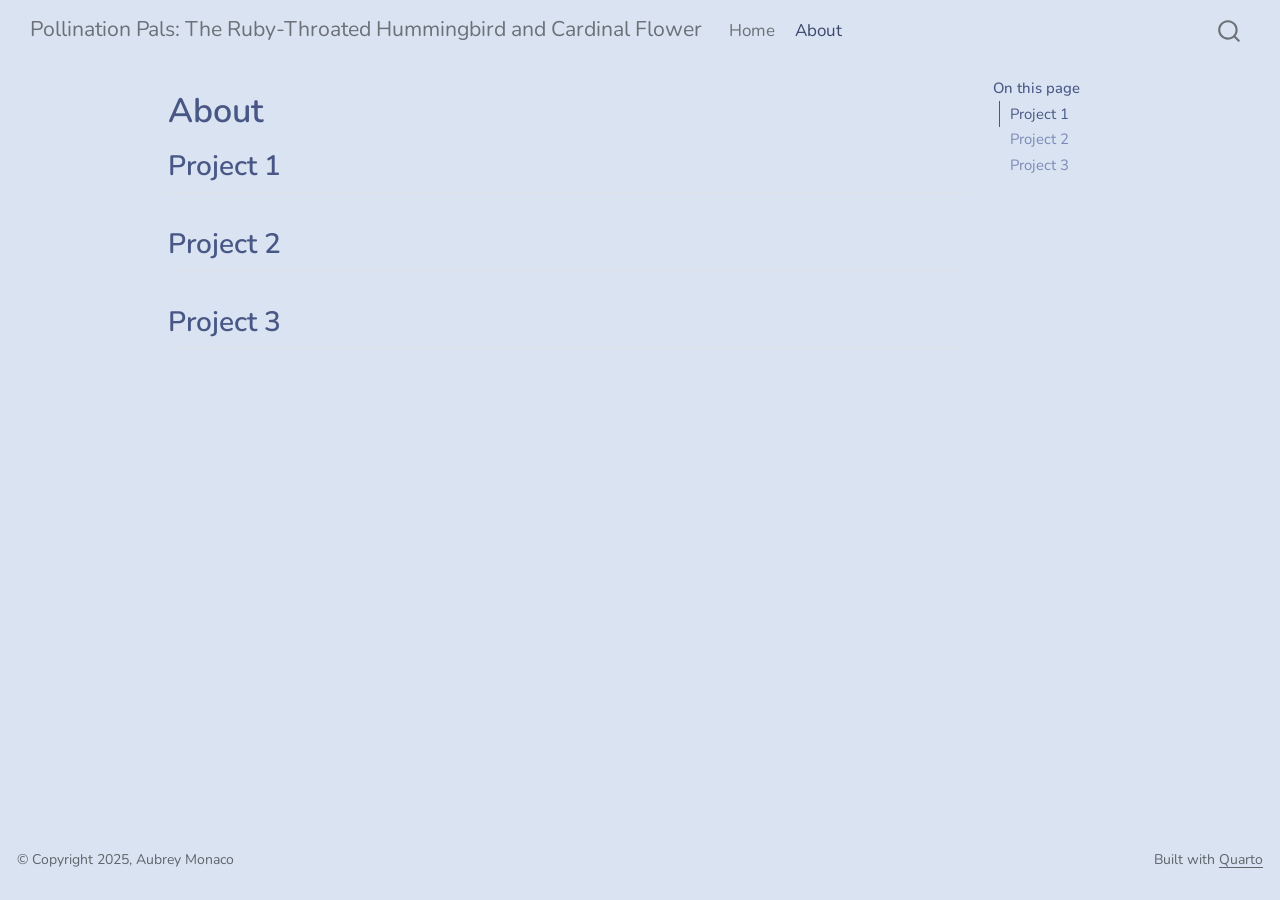
<file: docs/about.html>
<!DOCTYPE html>
<html xmlns="http://www.w3.org/1999/xhtml" lang="en" xml:lang="en"><head>

<meta charset="utf-8">
<meta name="generator" content="quarto-1.7.32">

<meta name="viewport" content="width=device-width, initial-scale=1.0, user-scalable=yes">


<title>About – Pollination Pals: The Ruby-Throated Hummingbird and Cardinal Flower</title>
<style>
code{white-space: pre-wrap;}
span.smallcaps{font-variant: small-caps;}
div.columns{display: flex; gap: min(4vw, 1.5em);}
div.column{flex: auto; overflow-x: auto;}
div.hanging-indent{margin-left: 1.5em; text-indent: -1.5em;}
ul.task-list{list-style: none;}
ul.task-list li input[type="checkbox"] {
  width: 0.8em;
  margin: 0 0.8em 0.2em -1em; /* quarto-specific, see https://github.com/quarto-dev/quarto-cli/issues/4556 */ 
  vertical-align: middle;
}
</style>


<script src="site_libs/quarto-nav/quarto-nav.js"></script>
<script src="site_libs/quarto-nav/headroom.min.js"></script>
<script src="site_libs/clipboard/clipboard.min.js"></script>
<script src="site_libs/quarto-search/autocomplete.umd.js"></script>
<script src="site_libs/quarto-search/fuse.min.js"></script>
<script src="site_libs/quarto-search/quarto-search.js"></script>
<meta name="quarto:offset" content="./">
<script src="site_libs/quarto-html/quarto.js" type="module"></script>
<script src="site_libs/quarto-html/tabsets/tabsets.js" type="module"></script>
<script src="site_libs/quarto-html/popper.min.js"></script>
<script src="site_libs/quarto-html/tippy.umd.min.js"></script>
<script src="site_libs/quarto-html/anchor.min.js"></script>
<link href="site_libs/quarto-html/tippy.css" rel="stylesheet">
<link href="site_libs/quarto-html/quarto-syntax-highlighting-37eea08aefeeee20ff55810ff984fec1.css" rel="stylesheet" id="quarto-text-highlighting-styles">
<script src="site_libs/bootstrap/bootstrap.min.js"></script>
<link href="site_libs/bootstrap/bootstrap-icons.css" rel="stylesheet">
<link href="site_libs/bootstrap/bootstrap-11587c5d6302432a50f236a5b7bcaba8.min.css" rel="stylesheet" append-hash="true" id="quarto-bootstrap" data-mode="light">
<script id="quarto-search-options" type="application/json">{
  "location": "navbar",
  "copy-button": false,
  "collapse-after": 3,
  "panel-placement": "end",
  "type": "overlay",
  "limit": 50,
  "keyboard-shortcut": [
    "f",
    "/",
    "s"
  ],
  "show-item-context": false,
  "language": {
    "search-no-results-text": "No results",
    "search-matching-documents-text": "matching documents",
    "search-copy-link-title": "Copy link to search",
    "search-hide-matches-text": "Hide additional matches",
    "search-more-match-text": "more match in this document",
    "search-more-matches-text": "more matches in this document",
    "search-clear-button-title": "Clear",
    "search-text-placeholder": "",
    "search-detached-cancel-button-title": "Cancel",
    "search-submit-button-title": "Submit",
    "search-label": "Search"
  }
}</script>


</head>

<body class="nav-fixed quarto-light">

<div id="quarto-search-results"></div>
  <header id="quarto-header" class="headroom fixed-top">
    <nav class="navbar navbar-expand-lg " data-bs-theme="dark">
      <div class="navbar-container container-fluid">
      <div class="navbar-brand-container mx-auto">
    <a class="navbar-brand" href="./index.html">
    <span class="navbar-title">Pollination Pals: The Ruby-Throated Hummingbird and Cardinal Flower</span>
    </a>
  </div>
            <div id="quarto-search" class="" title="Search"></div>
          <button class="navbar-toggler" type="button" data-bs-toggle="collapse" data-bs-target="#navbarCollapse" aria-controls="navbarCollapse" role="menu" aria-expanded="false" aria-label="Toggle navigation" onclick="if (window.quartoToggleHeadroom) { window.quartoToggleHeadroom(); }">
  <span class="navbar-toggler-icon"></span>
</button>
          <div class="collapse navbar-collapse" id="navbarCollapse">
            <ul class="navbar-nav navbar-nav-scroll me-auto">
  <li class="nav-item">
    <a class="nav-link" href="./index.html"> 
<span class="menu-text">Home</span></a>
  </li>  
  <li class="nav-item">
    <a class="nav-link active" href="./about.html" aria-current="page"> 
<span class="menu-text">About</span></a>
  </li>  
</ul>
          </div> <!-- /navcollapse -->
            <div class="quarto-navbar-tools">
</div>
      </div> <!-- /container-fluid -->
    </nav>
</header>
<!-- content -->
<div id="quarto-content" class="quarto-container page-columns page-rows-contents page-layout-article page-navbar">
<!-- sidebar -->
<!-- margin-sidebar -->
    <div id="quarto-margin-sidebar" class="sidebar margin-sidebar">
        <nav id="TOC" role="doc-toc" class="toc-active">
    <h2 id="toc-title">On this page</h2>
   
  <ul>
  <li><a href="#project-1" id="toc-project-1" class="nav-link active" data-scroll-target="#project-1">Project 1</a></li>
  <li><a href="#project-2" id="toc-project-2" class="nav-link" data-scroll-target="#project-2">Project 2</a></li>
  <li><a href="#project-3" id="toc-project-3" class="nav-link" data-scroll-target="#project-3">Project 3</a></li>
  </ul>
</nav>
    </div>
<!-- main -->
<main class="content" id="quarto-document-content">

<header id="title-block-header" class="quarto-title-block default">
<div class="quarto-title">
<h1 class="title">About</h1>
</div>



<div class="quarto-title-meta">

    
  
    
  </div>
  


</header>


<section id="project-1" class="level2">
<h2 class="anchored" data-anchor-id="project-1">Project 1</h2>
</section>
<section id="project-2" class="level2">
<h2 class="anchored" data-anchor-id="project-2">Project 2</h2>
</section>
<section id="project-3" class="level2">
<h2 class="anchored" data-anchor-id="project-3">Project 3</h2>


</section>

</main> <!-- /main -->
<script id="quarto-html-after-body" type="application/javascript">
  window.document.addEventListener("DOMContentLoaded", function (event) {
    const icon = "";
    const anchorJS = new window.AnchorJS();
    anchorJS.options = {
      placement: 'right',
      icon: icon
    };
    anchorJS.add('.anchored');
    const isCodeAnnotation = (el) => {
      for (const clz of el.classList) {
        if (clz.startsWith('code-annotation-')) {                     
          return true;
        }
      }
      return false;
    }
    const onCopySuccess = function(e) {
      // button target
      const button = e.trigger;
      // don't keep focus
      button.blur();
      // flash "checked"
      button.classList.add('code-copy-button-checked');
      var currentTitle = button.getAttribute("title");
      button.setAttribute("title", "Copied!");
      let tooltip;
      if (window.bootstrap) {
        button.setAttribute("data-bs-toggle", "tooltip");
        button.setAttribute("data-bs-placement", "left");
        button.setAttribute("data-bs-title", "Copied!");
        tooltip = new bootstrap.Tooltip(button, 
          { trigger: "manual", 
            customClass: "code-copy-button-tooltip",
            offset: [0, -8]});
        tooltip.show();    
      }
      setTimeout(function() {
        if (tooltip) {
          tooltip.hide();
          button.removeAttribute("data-bs-title");
          button.removeAttribute("data-bs-toggle");
          button.removeAttribute("data-bs-placement");
        }
        button.setAttribute("title", currentTitle);
        button.classList.remove('code-copy-button-checked');
      }, 1000);
      // clear code selection
      e.clearSelection();
    }
    const getTextToCopy = function(trigger) {
        const codeEl = trigger.previousElementSibling.cloneNode(true);
        for (const childEl of codeEl.children) {
          if (isCodeAnnotation(childEl)) {
            childEl.remove();
          }
        }
        return codeEl.innerText;
    }
    const clipboard = new window.ClipboardJS('.code-copy-button:not([data-in-quarto-modal])', {
      text: getTextToCopy
    });
    clipboard.on('success', onCopySuccess);
    if (window.document.getElementById('quarto-embedded-source-code-modal')) {
      const clipboardModal = new window.ClipboardJS('.code-copy-button[data-in-quarto-modal]', {
        text: getTextToCopy,
        container: window.document.getElementById('quarto-embedded-source-code-modal')
      });
      clipboardModal.on('success', onCopySuccess);
    }
      var localhostRegex = new RegExp(/^(?:http|https):\/\/localhost\:?[0-9]*\//);
      var mailtoRegex = new RegExp(/^mailto:/);
        var filterRegex = new RegExp('/' + window.location.host + '/');
      var isInternal = (href) => {
          return filterRegex.test(href) || localhostRegex.test(href) || mailtoRegex.test(href);
      }
      // Inspect non-navigation links and adorn them if external
     var links = window.document.querySelectorAll('a[href]:not(.nav-link):not(.navbar-brand):not(.toc-action):not(.sidebar-link):not(.sidebar-item-toggle):not(.pagination-link):not(.no-external):not([aria-hidden]):not(.dropdown-item):not(.quarto-navigation-tool):not(.about-link)');
      for (var i=0; i<links.length; i++) {
        const link = links[i];
        if (!isInternal(link.href)) {
          // undo the damage that might have been done by quarto-nav.js in the case of
          // links that we want to consider external
          if (link.dataset.originalHref !== undefined) {
            link.href = link.dataset.originalHref;
          }
        }
      }
    function tippyHover(el, contentFn, onTriggerFn, onUntriggerFn) {
      const config = {
        allowHTML: true,
        maxWidth: 500,
        delay: 100,
        arrow: false,
        appendTo: function(el) {
            return el.parentElement;
        },
        interactive: true,
        interactiveBorder: 10,
        theme: 'quarto',
        placement: 'bottom-start',
      };
      if (contentFn) {
        config.content = contentFn;
      }
      if (onTriggerFn) {
        config.onTrigger = onTriggerFn;
      }
      if (onUntriggerFn) {
        config.onUntrigger = onUntriggerFn;
      }
      window.tippy(el, config); 
    }
    const noterefs = window.document.querySelectorAll('a[role="doc-noteref"]');
    for (var i=0; i<noterefs.length; i++) {
      const ref = noterefs[i];
      tippyHover(ref, function() {
        // use id or data attribute instead here
        let href = ref.getAttribute('data-footnote-href') || ref.getAttribute('href');
        try { href = new URL(href).hash; } catch {}
        const id = href.replace(/^#\/?/, "");
        const note = window.document.getElementById(id);
        if (note) {
          return note.innerHTML;
        } else {
          return "";
        }
      });
    }
    const xrefs = window.document.querySelectorAll('a.quarto-xref');
    const processXRef = (id, note) => {
      // Strip column container classes
      const stripColumnClz = (el) => {
        el.classList.remove("page-full", "page-columns");
        if (el.children) {
          for (const child of el.children) {
            stripColumnClz(child);
          }
        }
      }
      stripColumnClz(note)
      if (id === null || id.startsWith('sec-')) {
        // Special case sections, only their first couple elements
        const container = document.createElement("div");
        if (note.children && note.children.length > 2) {
          container.appendChild(note.children[0].cloneNode(true));
          for (let i = 1; i < note.children.length; i++) {
            const child = note.children[i];
            if (child.tagName === "P" && child.innerText === "") {
              continue;
            } else {
              container.appendChild(child.cloneNode(true));
              break;
            }
          }
          if (window.Quarto?.typesetMath) {
            window.Quarto.typesetMath(container);
          }
          return container.innerHTML
        } else {
          if (window.Quarto?.typesetMath) {
            window.Quarto.typesetMath(note);
          }
          return note.innerHTML;
        }
      } else {
        // Remove any anchor links if they are present
        const anchorLink = note.querySelector('a.anchorjs-link');
        if (anchorLink) {
          anchorLink.remove();
        }
        if (window.Quarto?.typesetMath) {
          window.Quarto.typesetMath(note);
        }
        if (note.classList.contains("callout")) {
          return note.outerHTML;
        } else {
          return note.innerHTML;
        }
      }
    }
    for (var i=0; i<xrefs.length; i++) {
      const xref = xrefs[i];
      tippyHover(xref, undefined, function(instance) {
        instance.disable();
        let url = xref.getAttribute('href');
        let hash = undefined; 
        if (url.startsWith('#')) {
          hash = url;
        } else {
          try { hash = new URL(url).hash; } catch {}
        }
        if (hash) {
          const id = hash.replace(/^#\/?/, "");
          const note = window.document.getElementById(id);
          if (note !== null) {
            try {
              const html = processXRef(id, note.cloneNode(true));
              instance.setContent(html);
            } finally {
              instance.enable();
              instance.show();
            }
          } else {
            // See if we can fetch this
            fetch(url.split('#')[0])
            .then(res => res.text())
            .then(html => {
              const parser = new DOMParser();
              const htmlDoc = parser.parseFromString(html, "text/html");
              const note = htmlDoc.getElementById(id);
              if (note !== null) {
                const html = processXRef(id, note);
                instance.setContent(html);
              } 
            }).finally(() => {
              instance.enable();
              instance.show();
            });
          }
        } else {
          // See if we can fetch a full url (with no hash to target)
          // This is a special case and we should probably do some content thinning / targeting
          fetch(url)
          .then(res => res.text())
          .then(html => {
            const parser = new DOMParser();
            const htmlDoc = parser.parseFromString(html, "text/html");
            const note = htmlDoc.querySelector('main.content');
            if (note !== null) {
              // This should only happen for chapter cross references
              // (since there is no id in the URL)
              // remove the first header
              if (note.children.length > 0 && note.children[0].tagName === "HEADER") {
                note.children[0].remove();
              }
              const html = processXRef(null, note);
              instance.setContent(html);
            } 
          }).finally(() => {
            instance.enable();
            instance.show();
          });
        }
      }, function(instance) {
      });
    }
        let selectedAnnoteEl;
        const selectorForAnnotation = ( cell, annotation) => {
          let cellAttr = 'data-code-cell="' + cell + '"';
          let lineAttr = 'data-code-annotation="' +  annotation + '"';
          const selector = 'span[' + cellAttr + '][' + lineAttr + ']';
          return selector;
        }
        const selectCodeLines = (annoteEl) => {
          const doc = window.document;
          const targetCell = annoteEl.getAttribute("data-target-cell");
          const targetAnnotation = annoteEl.getAttribute("data-target-annotation");
          const annoteSpan = window.document.querySelector(selectorForAnnotation(targetCell, targetAnnotation));
          const lines = annoteSpan.getAttribute("data-code-lines").split(",");
          const lineIds = lines.map((line) => {
            return targetCell + "-" + line;
          })
          let top = null;
          let height = null;
          let parent = null;
          if (lineIds.length > 0) {
              //compute the position of the single el (top and bottom and make a div)
              const el = window.document.getElementById(lineIds[0]);
              top = el.offsetTop;
              height = el.offsetHeight;
              parent = el.parentElement.parentElement;
            if (lineIds.length > 1) {
              const lastEl = window.document.getElementById(lineIds[lineIds.length - 1]);
              const bottom = lastEl.offsetTop + lastEl.offsetHeight;
              height = bottom - top;
            }
            if (top !== null && height !== null && parent !== null) {
              // cook up a div (if necessary) and position it 
              let div = window.document.getElementById("code-annotation-line-highlight");
              if (div === null) {
                div = window.document.createElement("div");
                div.setAttribute("id", "code-annotation-line-highlight");
                div.style.position = 'absolute';
                parent.appendChild(div);
              }
              div.style.top = top - 2 + "px";
              div.style.height = height + 4 + "px";
              div.style.left = 0;
              let gutterDiv = window.document.getElementById("code-annotation-line-highlight-gutter");
              if (gutterDiv === null) {
                gutterDiv = window.document.createElement("div");
                gutterDiv.setAttribute("id", "code-annotation-line-highlight-gutter");
                gutterDiv.style.position = 'absolute';
                const codeCell = window.document.getElementById(targetCell);
                const gutter = codeCell.querySelector('.code-annotation-gutter');
                gutter.appendChild(gutterDiv);
              }
              gutterDiv.style.top = top - 2 + "px";
              gutterDiv.style.height = height + 4 + "px";
            }
            selectedAnnoteEl = annoteEl;
          }
        };
        const unselectCodeLines = () => {
          const elementsIds = ["code-annotation-line-highlight", "code-annotation-line-highlight-gutter"];
          elementsIds.forEach((elId) => {
            const div = window.document.getElementById(elId);
            if (div) {
              div.remove();
            }
          });
          selectedAnnoteEl = undefined;
        };
          // Handle positioning of the toggle
      window.addEventListener(
        "resize",
        throttle(() => {
          elRect = undefined;
          if (selectedAnnoteEl) {
            selectCodeLines(selectedAnnoteEl);
          }
        }, 10)
      );
      function throttle(fn, ms) {
      let throttle = false;
      let timer;
        return (...args) => {
          if(!throttle) { // first call gets through
              fn.apply(this, args);
              throttle = true;
          } else { // all the others get throttled
              if(timer) clearTimeout(timer); // cancel #2
              timer = setTimeout(() => {
                fn.apply(this, args);
                timer = throttle = false;
              }, ms);
          }
        };
      }
        // Attach click handler to the DT
        const annoteDls = window.document.querySelectorAll('dt[data-target-cell]');
        for (const annoteDlNode of annoteDls) {
          annoteDlNode.addEventListener('click', (event) => {
            const clickedEl = event.target;
            if (clickedEl !== selectedAnnoteEl) {
              unselectCodeLines();
              const activeEl = window.document.querySelector('dt[data-target-cell].code-annotation-active');
              if (activeEl) {
                activeEl.classList.remove('code-annotation-active');
              }
              selectCodeLines(clickedEl);
              clickedEl.classList.add('code-annotation-active');
            } else {
              // Unselect the line
              unselectCodeLines();
              clickedEl.classList.remove('code-annotation-active');
            }
          });
        }
    const findCites = (el) => {
      const parentEl = el.parentElement;
      if (parentEl) {
        const cites = parentEl.dataset.cites;
        if (cites) {
          return {
            el,
            cites: cites.split(' ')
          };
        } else {
          return findCites(el.parentElement)
        }
      } else {
        return undefined;
      }
    };
    var bibliorefs = window.document.querySelectorAll('a[role="doc-biblioref"]');
    for (var i=0; i<bibliorefs.length; i++) {
      const ref = bibliorefs[i];
      const citeInfo = findCites(ref);
      if (citeInfo) {
        tippyHover(citeInfo.el, function() {
          var popup = window.document.createElement('div');
          citeInfo.cites.forEach(function(cite) {
            var citeDiv = window.document.createElement('div');
            citeDiv.classList.add('hanging-indent');
            citeDiv.classList.add('csl-entry');
            var biblioDiv = window.document.getElementById('ref-' + cite);
            if (biblioDiv) {
              citeDiv.innerHTML = biblioDiv.innerHTML;
            }
            popup.appendChild(citeDiv);
          });
          return popup.innerHTML;
        });
      }
    }
  });
  </script>
</div> <!-- /content -->
<footer class="footer">
  <div class="nav-footer">
    <div class="nav-footer-left">
<p>© Copyright 2025, Aubrey Monaco</p>
</div>   
    <div class="nav-footer-center">
      &nbsp;
    </div>
    <div class="nav-footer-right">
<p>Built with <a href="https://quarto.org/">Quarto</a></p>
</div>
  </div>
</footer>




</body></html>
</file>
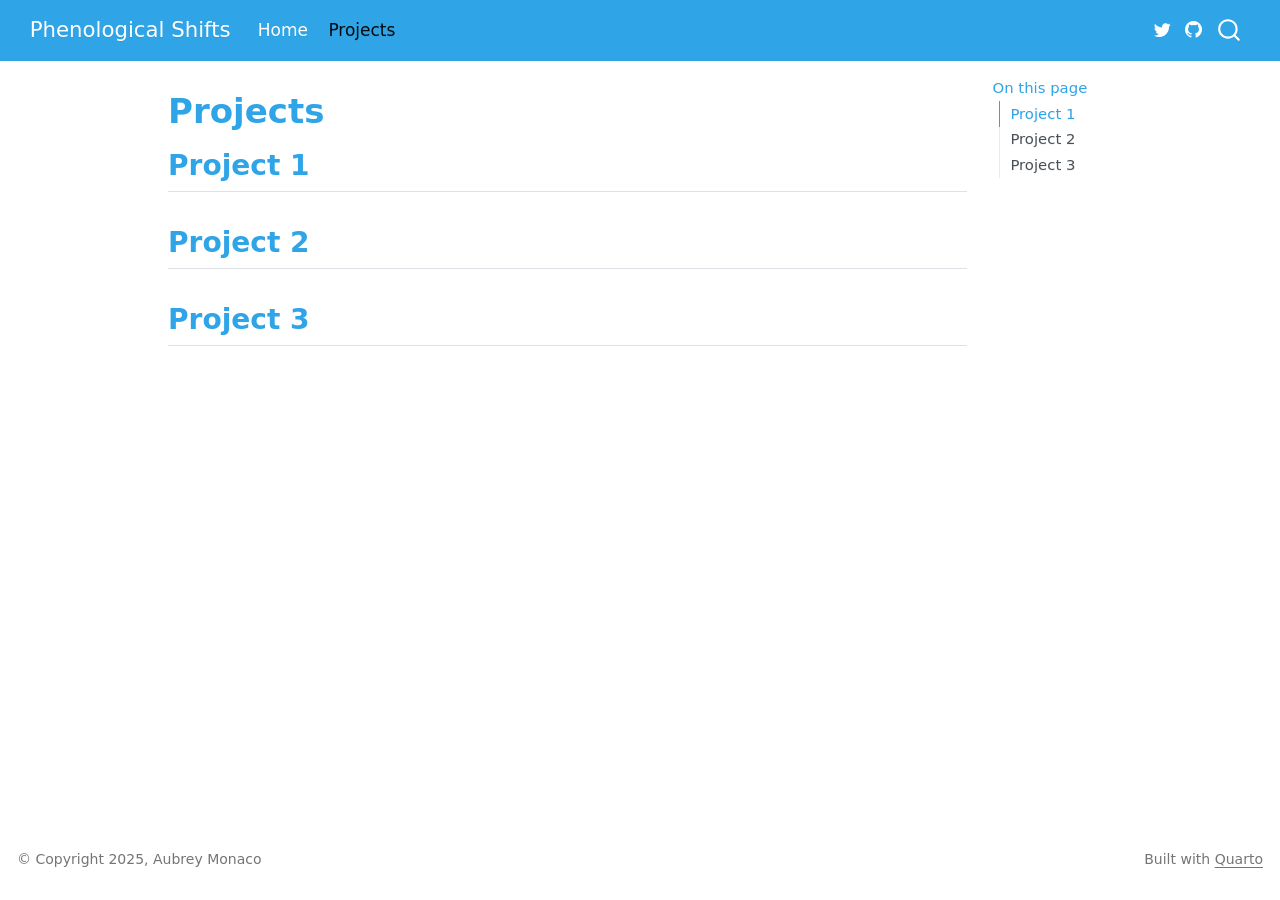
<file: docs/projects.html>
<!DOCTYPE html>
<html xmlns="http://www.w3.org/1999/xhtml" lang="en" xml:lang="en"><head>

<meta charset="utf-8">
<meta name="generator" content="quarto-1.7.32">

<meta name="viewport" content="width=device-width, initial-scale=1.0, user-scalable=yes">


<title>Projects – Phenological Shifts</title>
<style>
code{white-space: pre-wrap;}
span.smallcaps{font-variant: small-caps;}
div.columns{display: flex; gap: min(4vw, 1.5em);}
div.column{flex: auto; overflow-x: auto;}
div.hanging-indent{margin-left: 1.5em; text-indent: -1.5em;}
ul.task-list{list-style: none;}
ul.task-list li input[type="checkbox"] {
  width: 0.8em;
  margin: 0 0.8em 0.2em -1em; /* quarto-specific, see https://github.com/quarto-dev/quarto-cli/issues/4556 */ 
  vertical-align: middle;
}
</style>


<script src="site_libs/quarto-nav/quarto-nav.js"></script>
<script src="site_libs/quarto-nav/headroom.min.js"></script>
<script src="site_libs/clipboard/clipboard.min.js"></script>
<script src="site_libs/quarto-search/autocomplete.umd.js"></script>
<script src="site_libs/quarto-search/fuse.min.js"></script>
<script src="site_libs/quarto-search/quarto-search.js"></script>
<meta name="quarto:offset" content="./">
<script src="site_libs/quarto-html/quarto.js" type="module"></script>
<script src="site_libs/quarto-html/tabsets/tabsets.js" type="module"></script>
<script src="site_libs/quarto-html/popper.min.js"></script>
<script src="site_libs/quarto-html/tippy.umd.min.js"></script>
<script src="site_libs/quarto-html/anchor.min.js"></script>
<link href="site_libs/quarto-html/tippy.css" rel="stylesheet">
<link href="site_libs/quarto-html/quarto-syntax-highlighting-37eea08aefeeee20ff55810ff984fec1.css" rel="stylesheet" id="quarto-text-highlighting-styles">
<script src="site_libs/bootstrap/bootstrap.min.js"></script>
<link href="site_libs/bootstrap/bootstrap-icons.css" rel="stylesheet">
<link href="site_libs/bootstrap/bootstrap-72b10730c1ee6527289f76fc36b831bd.min.css" rel="stylesheet" append-hash="true" id="quarto-bootstrap" data-mode="light">
<script id="quarto-search-options" type="application/json">{
  "location": "navbar",
  "copy-button": false,
  "collapse-after": 3,
  "panel-placement": "end",
  "type": "overlay",
  "limit": 50,
  "keyboard-shortcut": [
    "f",
    "/",
    "s"
  ],
  "show-item-context": false,
  "language": {
    "search-no-results-text": "No results",
    "search-matching-documents-text": "matching documents",
    "search-copy-link-title": "Copy link to search",
    "search-hide-matches-text": "Hide additional matches",
    "search-more-match-text": "more match in this document",
    "search-more-matches-text": "more matches in this document",
    "search-clear-button-title": "Clear",
    "search-text-placeholder": "",
    "search-detached-cancel-button-title": "Cancel",
    "search-submit-button-title": "Submit",
    "search-label": "Search"
  }
}</script>


</head>

<body class="nav-fixed quarto-light">

<div id="quarto-search-results"></div>
  <header id="quarto-header" class="headroom fixed-top">
    <nav class="navbar navbar-expand-lg " data-bs-theme="dark">
      <div class="navbar-container container-fluid">
      <div class="navbar-brand-container mx-auto">
    <a class="navbar-brand" href="./index.html">
    <span class="navbar-title">Phenological Shifts</span>
    </a>
  </div>
            <div id="quarto-search" class="" title="Search"></div>
          <button class="navbar-toggler" type="button" data-bs-toggle="collapse" data-bs-target="#navbarCollapse" aria-controls="navbarCollapse" role="menu" aria-expanded="false" aria-label="Toggle navigation" onclick="if (window.quartoToggleHeadroom) { window.quartoToggleHeadroom(); }">
  <span class="navbar-toggler-icon"></span>
</button>
          <div class="collapse navbar-collapse" id="navbarCollapse">
            <ul class="navbar-nav navbar-nav-scroll me-auto">
  <li class="nav-item">
    <a class="nav-link" href="./index.html"> 
<span class="menu-text">Home</span></a>
  </li>  
  <li class="nav-item">
    <a class="nav-link active" href="./projects.html" aria-current="page"> 
<span class="menu-text">Projects</span></a>
  </li>  
</ul>
          </div> <!-- /navcollapse -->
            <div class="quarto-navbar-tools">
    <a href="https://twitter.com/" title="" class="quarto-navigation-tool px-1" aria-label=""><i class="bi bi-twitter"></i></a>
    <a href="https://github.com/YOURUSERNAME/YOURREPO" title="" class="quarto-navigation-tool px-1" aria-label=""><i class="bi bi-github"></i></a>
</div>
      </div> <!-- /container-fluid -->
    </nav>
</header>
<!-- content -->
<div id="quarto-content" class="quarto-container page-columns page-rows-contents page-layout-article page-navbar">
<!-- sidebar -->
<!-- margin-sidebar -->
    <div id="quarto-margin-sidebar" class="sidebar margin-sidebar">
        <nav id="TOC" role="doc-toc" class="toc-active">
    <h2 id="toc-title">On this page</h2>
   
  <ul>
  <li><a href="#project-1" id="toc-project-1" class="nav-link active" data-scroll-target="#project-1">Project 1</a></li>
  <li><a href="#project-2" id="toc-project-2" class="nav-link" data-scroll-target="#project-2">Project 2</a></li>
  <li><a href="#project-3" id="toc-project-3" class="nav-link" data-scroll-target="#project-3">Project 3</a></li>
  </ul>
</nav>
    </div>
<!-- main -->
<main class="content" id="quarto-document-content">

<header id="title-block-header" class="quarto-title-block default">
<div class="quarto-title">
<h1 class="title">Projects</h1>
</div>



<div class="quarto-title-meta">

    
  
    
  </div>
  


</header>


<section id="project-1" class="level2">
<h2 class="anchored" data-anchor-id="project-1">Project 1</h2>
</section>
<section id="project-2" class="level2">
<h2 class="anchored" data-anchor-id="project-2">Project 2</h2>
</section>
<section id="project-3" class="level2">
<h2 class="anchored" data-anchor-id="project-3">Project 3</h2>


</section>

</main> <!-- /main -->
<script id="quarto-html-after-body" type="application/javascript">
  window.document.addEventListener("DOMContentLoaded", function (event) {
    const icon = "";
    const anchorJS = new window.AnchorJS();
    anchorJS.options = {
      placement: 'right',
      icon: icon
    };
    anchorJS.add('.anchored');
    const isCodeAnnotation = (el) => {
      for (const clz of el.classList) {
        if (clz.startsWith('code-annotation-')) {                     
          return true;
        }
      }
      return false;
    }
    const onCopySuccess = function(e) {
      // button target
      const button = e.trigger;
      // don't keep focus
      button.blur();
      // flash "checked"
      button.classList.add('code-copy-button-checked');
      var currentTitle = button.getAttribute("title");
      button.setAttribute("title", "Copied!");
      let tooltip;
      if (window.bootstrap) {
        button.setAttribute("data-bs-toggle", "tooltip");
        button.setAttribute("data-bs-placement", "left");
        button.setAttribute("data-bs-title", "Copied!");
        tooltip = new bootstrap.Tooltip(button, 
          { trigger: "manual", 
            customClass: "code-copy-button-tooltip",
            offset: [0, -8]});
        tooltip.show();    
      }
      setTimeout(function() {
        if (tooltip) {
          tooltip.hide();
          button.removeAttribute("data-bs-title");
          button.removeAttribute("data-bs-toggle");
          button.removeAttribute("data-bs-placement");
        }
        button.setAttribute("title", currentTitle);
        button.classList.remove('code-copy-button-checked');
      }, 1000);
      // clear code selection
      e.clearSelection();
    }
    const getTextToCopy = function(trigger) {
        const codeEl = trigger.previousElementSibling.cloneNode(true);
        for (const childEl of codeEl.children) {
          if (isCodeAnnotation(childEl)) {
            childEl.remove();
          }
        }
        return codeEl.innerText;
    }
    const clipboard = new window.ClipboardJS('.code-copy-button:not([data-in-quarto-modal])', {
      text: getTextToCopy
    });
    clipboard.on('success', onCopySuccess);
    if (window.document.getElementById('quarto-embedded-source-code-modal')) {
      const clipboardModal = new window.ClipboardJS('.code-copy-button[data-in-quarto-modal]', {
        text: getTextToCopy,
        container: window.document.getElementById('quarto-embedded-source-code-modal')
      });
      clipboardModal.on('success', onCopySuccess);
    }
      var localhostRegex = new RegExp(/^(?:http|https):\/\/localhost\:?[0-9]*\//);
      var mailtoRegex = new RegExp(/^mailto:/);
        var filterRegex = new RegExp('/' + window.location.host + '/');
      var isInternal = (href) => {
          return filterRegex.test(href) || localhostRegex.test(href) || mailtoRegex.test(href);
      }
      // Inspect non-navigation links and adorn them if external
     var links = window.document.querySelectorAll('a[href]:not(.nav-link):not(.navbar-brand):not(.toc-action):not(.sidebar-link):not(.sidebar-item-toggle):not(.pagination-link):not(.no-external):not([aria-hidden]):not(.dropdown-item):not(.quarto-navigation-tool):not(.about-link)');
      for (var i=0; i<links.length; i++) {
        const link = links[i];
        if (!isInternal(link.href)) {
          // undo the damage that might have been done by quarto-nav.js in the case of
          // links that we want to consider external
          if (link.dataset.originalHref !== undefined) {
            link.href = link.dataset.originalHref;
          }
        }
      }
    function tippyHover(el, contentFn, onTriggerFn, onUntriggerFn) {
      const config = {
        allowHTML: true,
        maxWidth: 500,
        delay: 100,
        arrow: false,
        appendTo: function(el) {
            return el.parentElement;
        },
        interactive: true,
        interactiveBorder: 10,
        theme: 'quarto',
        placement: 'bottom-start',
      };
      if (contentFn) {
        config.content = contentFn;
      }
      if (onTriggerFn) {
        config.onTrigger = onTriggerFn;
      }
      if (onUntriggerFn) {
        config.onUntrigger = onUntriggerFn;
      }
      window.tippy(el, config); 
    }
    const noterefs = window.document.querySelectorAll('a[role="doc-noteref"]');
    for (var i=0; i<noterefs.length; i++) {
      const ref = noterefs[i];
      tippyHover(ref, function() {
        // use id or data attribute instead here
        let href = ref.getAttribute('data-footnote-href') || ref.getAttribute('href');
        try { href = new URL(href).hash; } catch {}
        const id = href.replace(/^#\/?/, "");
        const note = window.document.getElementById(id);
        if (note) {
          return note.innerHTML;
        } else {
          return "";
        }
      });
    }
    const xrefs = window.document.querySelectorAll('a.quarto-xref');
    const processXRef = (id, note) => {
      // Strip column container classes
      const stripColumnClz = (el) => {
        el.classList.remove("page-full", "page-columns");
        if (el.children) {
          for (const child of el.children) {
            stripColumnClz(child);
          }
        }
      }
      stripColumnClz(note)
      if (id === null || id.startsWith('sec-')) {
        // Special case sections, only their first couple elements
        const container = document.createElement("div");
        if (note.children && note.children.length > 2) {
          container.appendChild(note.children[0].cloneNode(true));
          for (let i = 1; i < note.children.length; i++) {
            const child = note.children[i];
            if (child.tagName === "P" && child.innerText === "") {
              continue;
            } else {
              container.appendChild(child.cloneNode(true));
              break;
            }
          }
          if (window.Quarto?.typesetMath) {
            window.Quarto.typesetMath(container);
          }
          return container.innerHTML
        } else {
          if (window.Quarto?.typesetMath) {
            window.Quarto.typesetMath(note);
          }
          return note.innerHTML;
        }
      } else {
        // Remove any anchor links if they are present
        const anchorLink = note.querySelector('a.anchorjs-link');
        if (anchorLink) {
          anchorLink.remove();
        }
        if (window.Quarto?.typesetMath) {
          window.Quarto.typesetMath(note);
        }
        if (note.classList.contains("callout")) {
          return note.outerHTML;
        } else {
          return note.innerHTML;
        }
      }
    }
    for (var i=0; i<xrefs.length; i++) {
      const xref = xrefs[i];
      tippyHover(xref, undefined, function(instance) {
        instance.disable();
        let url = xref.getAttribute('href');
        let hash = undefined; 
        if (url.startsWith('#')) {
          hash = url;
        } else {
          try { hash = new URL(url).hash; } catch {}
        }
        if (hash) {
          const id = hash.replace(/^#\/?/, "");
          const note = window.document.getElementById(id);
          if (note !== null) {
            try {
              const html = processXRef(id, note.cloneNode(true));
              instance.setContent(html);
            } finally {
              instance.enable();
              instance.show();
            }
          } else {
            // See if we can fetch this
            fetch(url.split('#')[0])
            .then(res => res.text())
            .then(html => {
              const parser = new DOMParser();
              const htmlDoc = parser.parseFromString(html, "text/html");
              const note = htmlDoc.getElementById(id);
              if (note !== null) {
                const html = processXRef(id, note);
                instance.setContent(html);
              } 
            }).finally(() => {
              instance.enable();
              instance.show();
            });
          }
        } else {
          // See if we can fetch a full url (with no hash to target)
          // This is a special case and we should probably do some content thinning / targeting
          fetch(url)
          .then(res => res.text())
          .then(html => {
            const parser = new DOMParser();
            const htmlDoc = parser.parseFromString(html, "text/html");
            const note = htmlDoc.querySelector('main.content');
            if (note !== null) {
              // This should only happen for chapter cross references
              // (since there is no id in the URL)
              // remove the first header
              if (note.children.length > 0 && note.children[0].tagName === "HEADER") {
                note.children[0].remove();
              }
              const html = processXRef(null, note);
              instance.setContent(html);
            } 
          }).finally(() => {
            instance.enable();
            instance.show();
          });
        }
      }, function(instance) {
      });
    }
        let selectedAnnoteEl;
        const selectorForAnnotation = ( cell, annotation) => {
          let cellAttr = 'data-code-cell="' + cell + '"';
          let lineAttr = 'data-code-annotation="' +  annotation + '"';
          const selector = 'span[' + cellAttr + '][' + lineAttr + ']';
          return selector;
        }
        const selectCodeLines = (annoteEl) => {
          const doc = window.document;
          const targetCell = annoteEl.getAttribute("data-target-cell");
          const targetAnnotation = annoteEl.getAttribute("data-target-annotation");
          const annoteSpan = window.document.querySelector(selectorForAnnotation(targetCell, targetAnnotation));
          const lines = annoteSpan.getAttribute("data-code-lines").split(",");
          const lineIds = lines.map((line) => {
            return targetCell + "-" + line;
          })
          let top = null;
          let height = null;
          let parent = null;
          if (lineIds.length > 0) {
              //compute the position of the single el (top and bottom and make a div)
              const el = window.document.getElementById(lineIds[0]);
              top = el.offsetTop;
              height = el.offsetHeight;
              parent = el.parentElement.parentElement;
            if (lineIds.length > 1) {
              const lastEl = window.document.getElementById(lineIds[lineIds.length - 1]);
              const bottom = lastEl.offsetTop + lastEl.offsetHeight;
              height = bottom - top;
            }
            if (top !== null && height !== null && parent !== null) {
              // cook up a div (if necessary) and position it 
              let div = window.document.getElementById("code-annotation-line-highlight");
              if (div === null) {
                div = window.document.createElement("div");
                div.setAttribute("id", "code-annotation-line-highlight");
                div.style.position = 'absolute';
                parent.appendChild(div);
              }
              div.style.top = top - 2 + "px";
              div.style.height = height + 4 + "px";
              div.style.left = 0;
              let gutterDiv = window.document.getElementById("code-annotation-line-highlight-gutter");
              if (gutterDiv === null) {
                gutterDiv = window.document.createElement("div");
                gutterDiv.setAttribute("id", "code-annotation-line-highlight-gutter");
                gutterDiv.style.position = 'absolute';
                const codeCell = window.document.getElementById(targetCell);
                const gutter = codeCell.querySelector('.code-annotation-gutter');
                gutter.appendChild(gutterDiv);
              }
              gutterDiv.style.top = top - 2 + "px";
              gutterDiv.style.height = height + 4 + "px";
            }
            selectedAnnoteEl = annoteEl;
          }
        };
        const unselectCodeLines = () => {
          const elementsIds = ["code-annotation-line-highlight", "code-annotation-line-highlight-gutter"];
          elementsIds.forEach((elId) => {
            const div = window.document.getElementById(elId);
            if (div) {
              div.remove();
            }
          });
          selectedAnnoteEl = undefined;
        };
          // Handle positioning of the toggle
      window.addEventListener(
        "resize",
        throttle(() => {
          elRect = undefined;
          if (selectedAnnoteEl) {
            selectCodeLines(selectedAnnoteEl);
          }
        }, 10)
      );
      function throttle(fn, ms) {
      let throttle = false;
      let timer;
        return (...args) => {
          if(!throttle) { // first call gets through
              fn.apply(this, args);
              throttle = true;
          } else { // all the others get throttled
              if(timer) clearTimeout(timer); // cancel #2
              timer = setTimeout(() => {
                fn.apply(this, args);
                timer = throttle = false;
              }, ms);
          }
        };
      }
        // Attach click handler to the DT
        const annoteDls = window.document.querySelectorAll('dt[data-target-cell]');
        for (const annoteDlNode of annoteDls) {
          annoteDlNode.addEventListener('click', (event) => {
            const clickedEl = event.target;
            if (clickedEl !== selectedAnnoteEl) {
              unselectCodeLines();
              const activeEl = window.document.querySelector('dt[data-target-cell].code-annotation-active');
              if (activeEl) {
                activeEl.classList.remove('code-annotation-active');
              }
              selectCodeLines(clickedEl);
              clickedEl.classList.add('code-annotation-active');
            } else {
              // Unselect the line
              unselectCodeLines();
              clickedEl.classList.remove('code-annotation-active');
            }
          });
        }
    const findCites = (el) => {
      const parentEl = el.parentElement;
      if (parentEl) {
        const cites = parentEl.dataset.cites;
        if (cites) {
          return {
            el,
            cites: cites.split(' ')
          };
        } else {
          return findCites(el.parentElement)
        }
      } else {
        return undefined;
      }
    };
    var bibliorefs = window.document.querySelectorAll('a[role="doc-biblioref"]');
    for (var i=0; i<bibliorefs.length; i++) {
      const ref = bibliorefs[i];
      const citeInfo = findCites(ref);
      if (citeInfo) {
        tippyHover(citeInfo.el, function() {
          var popup = window.document.createElement('div');
          citeInfo.cites.forEach(function(cite) {
            var citeDiv = window.document.createElement('div');
            citeDiv.classList.add('hanging-indent');
            citeDiv.classList.add('csl-entry');
            var biblioDiv = window.document.getElementById('ref-' + cite);
            if (biblioDiv) {
              citeDiv.innerHTML = biblioDiv.innerHTML;
            }
            popup.appendChild(citeDiv);
          });
          return popup.innerHTML;
        });
      }
    }
  });
  </script>
</div> <!-- /content -->
<footer class="footer">
  <div class="nav-footer">
    <div class="nav-footer-left">
<p>© Copyright 2025, Aubrey Monaco</p>
</div>   
    <div class="nav-footer-center">
      &nbsp;
    </div>
    <div class="nav-footer-right">
<p>Built with <a href="https://quarto.org/">Quarto</a></p>
</div>
  </div>
</footer>




</body></html>
</file>
<file: docs/site_libs/quarto-html/tippy.css>
.tippy-box[data-animation=fade][data-state=hidden]{opacity:0}[data-tippy-root]{max-width:calc(100vw - 10px)}.tippy-box{position:relative;background-color:#333;color:#fff;border-radius:4px;font-size:14px;line-height:1.4;white-space:normal;outline:0;transition-property:transform,visibility,opacity}.tippy-box[data-placement^=top]>.tippy-arrow{bottom:0}.tippy-box[data-placement^=top]>.tippy-arrow:before{bottom:-7px;left:0;border-width:8px 8px 0;border-top-color:initial;transform-origin:center top}.tippy-box[data-placement^=bottom]>.tippy-arrow{top:0}.tippy-box[data-placement^=bottom]>.tippy-arrow:before{top:-7px;left:0;border-width:0 8px 8px;border-bottom-color:initial;transform-origin:center bottom}.tippy-box[data-placement^=left]>.tippy-arrow{right:0}.tippy-box[data-placement^=left]>.tippy-arrow:before{border-width:8px 0 8px 8px;border-left-color:initial;right:-7px;transform-origin:center left}.tippy-box[data-placement^=right]>.tippy-arrow{left:0}.tippy-box[data-placement^=right]>.tippy-arrow:before{left:-7px;border-width:8px 8px 8px 0;border-right-color:initial;transform-origin:center right}.tippy-box[data-inertia][data-state=visible]{transition-timing-function:cubic-bezier(.54,1.5,.38,1.11)}.tippy-arrow{width:16px;height:16px;color:#333}.tippy-arrow:before{content:"";position:absolute;border-color:transparent;border-style:solid}.tippy-content{position:relative;padding:5px 9px;z-index:1}
</file>
<file: docs/site_libs/quarto-html/quarto-syntax-highlighting-37eea08aefeeee20ff55810ff984fec1.css>
/* quarto syntax highlight colors */
:root {
  --quarto-hl-ot-color: #003B4F;
  --quarto-hl-at-color: #657422;
  --quarto-hl-ss-color: #20794D;
  --quarto-hl-an-color: #5E5E5E;
  --quarto-hl-fu-color: #4758AB;
  --quarto-hl-st-color: #20794D;
  --quarto-hl-cf-color: #003B4F;
  --quarto-hl-op-color: #5E5E5E;
  --quarto-hl-er-color: #AD0000;
  --quarto-hl-bn-color: #AD0000;
  --quarto-hl-al-color: #AD0000;
  --quarto-hl-va-color: #111111;
  --quarto-hl-bu-color: inherit;
  --quarto-hl-ex-color: inherit;
  --quarto-hl-pp-color: #AD0000;
  --quarto-hl-in-color: #5E5E5E;
  --quarto-hl-vs-color: #20794D;
  --quarto-hl-wa-color: #5E5E5E;
  --quarto-hl-do-color: #5E5E5E;
  --quarto-hl-im-color: #00769E;
  --quarto-hl-ch-color: #20794D;
  --quarto-hl-dt-color: #AD0000;
  --quarto-hl-fl-color: #AD0000;
  --quarto-hl-co-color: #5E5E5E;
  --quarto-hl-cv-color: #5E5E5E;
  --quarto-hl-cn-color: #8f5902;
  --quarto-hl-sc-color: #5E5E5E;
  --quarto-hl-dv-color: #AD0000;
  --quarto-hl-kw-color: #003B4F;
}

/* other quarto variables */
:root {
  --quarto-font-monospace: SFMono-Regular, Menlo, Monaco, Consolas, "Liberation Mono", "Courier New", monospace;
}

/* syntax highlight based on Pandoc's rules */
pre > code.sourceCode > span {
  color: #003B4F;
}

code.sourceCode > span {
  color: #003B4F;
}

div.sourceCode,
div.sourceCode pre.sourceCode {
  color: #003B4F;
}

/* Normal */
code span {
  color: #003B4F;
}

/* Alert */
code span.al {
  color: #AD0000;
  font-style: inherit;
}

/* Annotation */
code span.an {
  color: #5E5E5E;
  font-style: inherit;
}

/* Attribute */
code span.at {
  color: #657422;
  font-style: inherit;
}

/* BaseN */
code span.bn {
  color: #AD0000;
  font-style: inherit;
}

/* BuiltIn */
code span.bu {
  font-style: inherit;
}

/* ControlFlow */
code span.cf {
  color: #003B4F;
  font-weight: bold;
  font-style: inherit;
}

/* Char */
code span.ch {
  color: #20794D;
  font-style: inherit;
}

/* Constant */
code span.cn {
  color: #8f5902;
  font-style: inherit;
}

/* Comment */
code span.co {
  color: #5E5E5E;
  font-style: inherit;
}

/* CommentVar */
code span.cv {
  color: #5E5E5E;
  font-style: italic;
}

/* Documentation */
code span.do {
  color: #5E5E5E;
  font-style: italic;
}

/* DataType */
code span.dt {
  color: #AD0000;
  font-style: inherit;
}

/* DecVal */
code span.dv {
  color: #AD0000;
  font-style: inherit;
}

/* Error */
code span.er {
  color: #AD0000;
  font-style: inherit;
}

/* Extension */
code span.ex {
  font-style: inherit;
}

/* Float */
code span.fl {
  color: #AD0000;
  font-style: inherit;
}

/* Function */
code span.fu {
  color: #4758AB;
  font-style: inherit;
}

/* Import */
code span.im {
  color: #00769E;
  font-style: inherit;
}

/* Information */
code span.in {
  color: #5E5E5E;
  font-style: inherit;
}

/* Keyword */
code span.kw {
  color: #003B4F;
  font-weight: bold;
  font-style: inherit;
}

/* Operator */
code span.op {
  color: #5E5E5E;
  font-style: inherit;
}

/* Other */
code span.ot {
  color: #003B4F;
  font-style: inherit;
}

/* Preprocessor */
code span.pp {
  color: #AD0000;
  font-style: inherit;
}

/* SpecialChar */
code span.sc {
  color: #5E5E5E;
  font-style: inherit;
}

/* SpecialString */
code span.ss {
  color: #20794D;
  font-style: inherit;
}

/* String */
code span.st {
  color: #20794D;
  font-style: inherit;
}

/* Variable */
code span.va {
  color: #111111;
  font-style: inherit;
}

/* VerbatimString */
code span.vs {
  color: #20794D;
  font-style: inherit;
}

/* Warning */
code span.wa {
  color: #5E5E5E;
  font-style: italic;
}

.prevent-inlining {
  content: "</";
}

/*# sourceMappingURL=27d3d809615f7771493d095567f04340.css.map */
</file>
